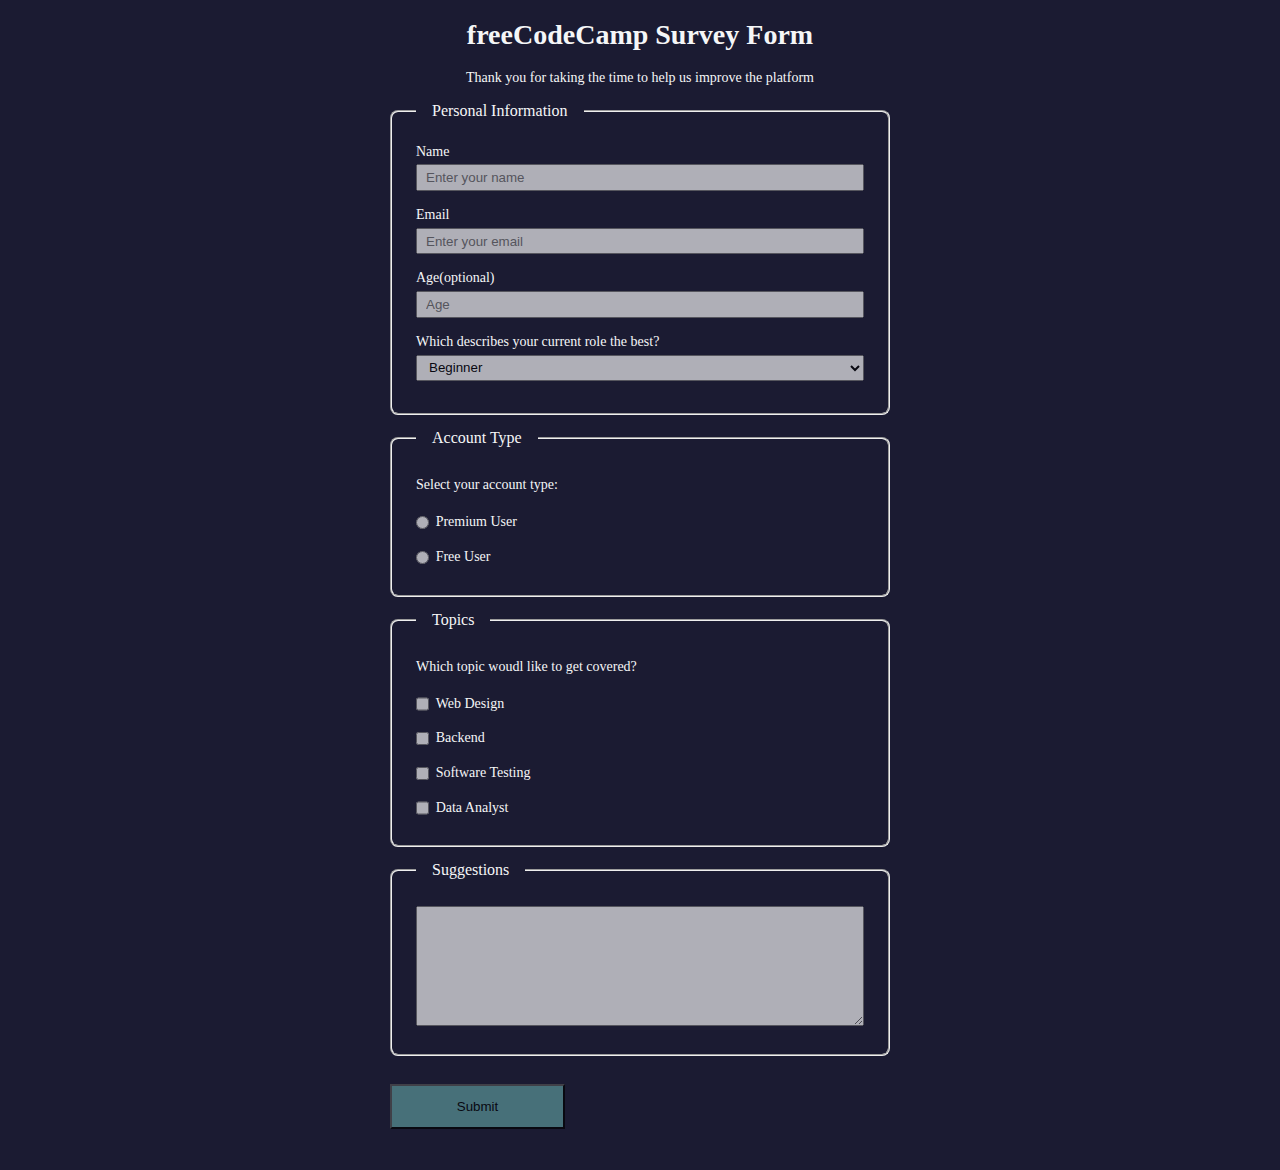
<file: ResponsiveWebDesign/SurveyForm/index.html>
<!DOCTYPE html>
<html lang="en">
  <head>
    <meta charset="UTF-8" />
    <meta name="viewport" content="width=device-width, initial-scale=1.0" />
    <title>freeCodeCamp Survey Form</title>
    <link rel="stylesheet" href="styles.css" />
  </head>
  <body>
    <header>
      <h1 id="title">freeCodeCamp Survey Form</h1>
      <p id="description">
        Thank you for taking the time to help us improve the platform
      </p>
    </header>
    <section>
      <form
        id="survey-form"
        method="post"
        action="https://register-demo.freecodecamp.org"
      >
        <fieldset>
          <legend>Personal Information</legend>
          <label id="name-label" for="name" 
            >Name<input
              id="name"
              type="text"
              required
              placeholder="Enter your name"
            />
          </label>
          <label id="email-label" for="email"
            >Email<input
              id="email"
              type="email"
              required
              placeholder="Enter your email"
          /></label>
          <label id="number-label" for="number"
            >Age(optional)<input
              id="number"
              type="number"
              min="8"
              max="20"
              placeholder="Age"
          /></label>
          <label>
            Which describes your current role the best?<select id="dropdown">
              <option>Beginner</option>
              <option>Intermediate</option>
              <option>Expert</option>
            </select>
          </label>
        </fieldset>
        <fieldset>
          <legend>Account Type</legend>
          <p>Select your account type:</p>
          <label for="premium-account">
            <input
              type="radio"
              id="premium-account"
              name="account-type"
              class="inline"
              value="post";
            />Premium User
          </label>
          <label for="free-user"
            ><input
              type="radio"
              id="free-user"
              name="account-type"
              class="inline"
              value="post";
            />Free User</label
          >
        </fieldset>
        <fieldset>
          <legend>Topics</legend>
          <p>Which topic woudl like to get covered?</p>
          <label><input type="checkbox" value="post" class="inline" />Web Design</label>
          <label><input type="checkbox" value="post" class="inline" />Backend</label>
          <label
            ><input type="checkbox" value="post" class="inline" />Software Testing</label
          >
          <label><input type="checkbox" value="post" class="inline" />Data Analyst</label>
        </fieldset>
        <fieldset>
          <legend>Suggestions</legend>
          <label for="suggestion"></label>
            <textarea
              id="suggestion"
              name="suggestion"
              rows="6"
              cols="30"
              wrap="physical"
              class="area"
            >
            </textarea>
          </label>
        </fieldset>
        <input id="submit" type="submit" class="submit-button" value="Submit"></input>
      </form>
    </section>
  </body>
</html>
</file>
<file: ResponsiveWebDesign/SurveyForm/styles.css>
body {
  width: auto;
  height: 100vh;
  margin: 0;
  background-color: #1b1b32;
  color: #f5f6f7;
  font-family: Tahoma;
  font-size: 14px;
}

header {
  margin: 1em auto;
  text-align: center;
}

section {
  width: 60vw;
  max-width: 500px;
  min-width: 300px;
  margin: 0 auto;
  padding-bottom: 2em;
}

fieldset {
  padding: 1rem 1.5rem;
  margin: 1em auto;
  border-radius: 0.5rem;
}

label {
  display: block;
  margin: 0.5rem 0;
}

input,
textarea,
select {
  margin: 0.3rem 0 0.5rem 0;
  width: 100%;
  min-height: 2em;
  box-sizing: border-box;
  padding: 0 0.5rem;
  opacity: 65%;
}

.inline {
  width: unset;
  margin: 0 0.5em 0 0;
  vertical-align: middle;
}

p {
  margin-bottom: 1rem;
  font-size: 14px;
}

legend {
  font-size: 16px;
  padding: 0 1rem;
}

.area {
  margin-top: 0.2rem;
  min-height: 120px;
}

.submit-button {
  background-color: cadetblue;
  margin: 1em auto;
  width: 35%;
  min-height: 45px;
}
</file>
